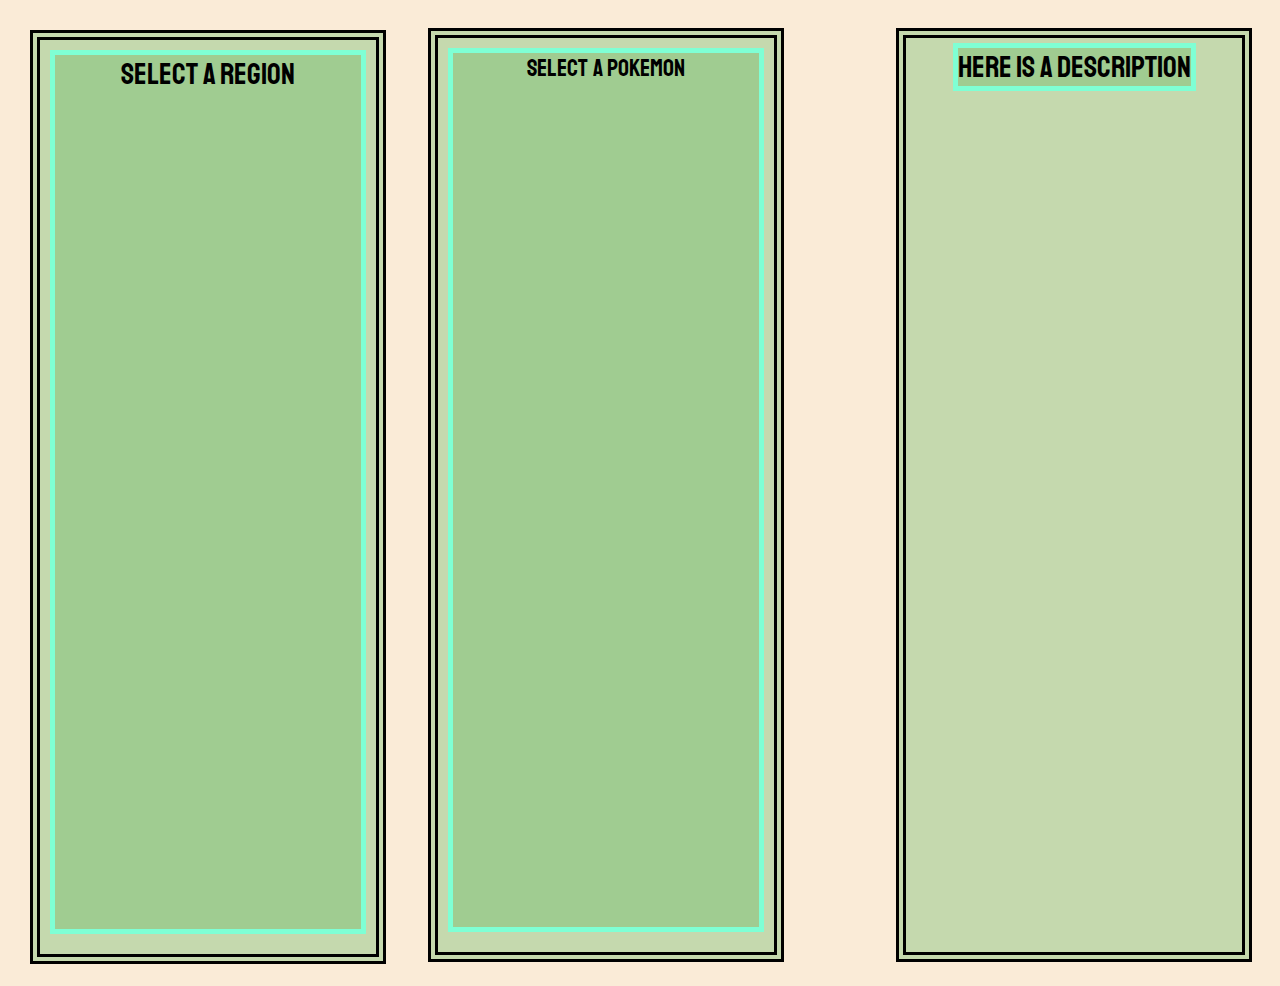
<file: index.html>
<DOCTYPE html>
    
    <html>
        <head>
         <link href="style.css"type="text/css" rel="stylesheet"/>
            <link href="https://fonts.googleapis.com/css?family=Staatliches&display=swap" rel="stylesheet">
            <style>
            span{
                border:5px solid aquamarine;
                background-color: bisque;
                 background: rgba(76, 175, 80, 0.3)
                }
            </style>
    
        </head>
        
        <body>
            <div class="Regions" ><span>Select a Region</span></div>
            
            
            <div class= "PokNames"><span>Select a Pokemon</span></div>
                
            <div class= "Description"><span>Here is a description</span></div>
        
         
            
    <script src="https://d3js.org/d3.v5.min.js"></script>
            
    <script src= "java.js"> </script> 
        
        </body>
    </html>
</file>
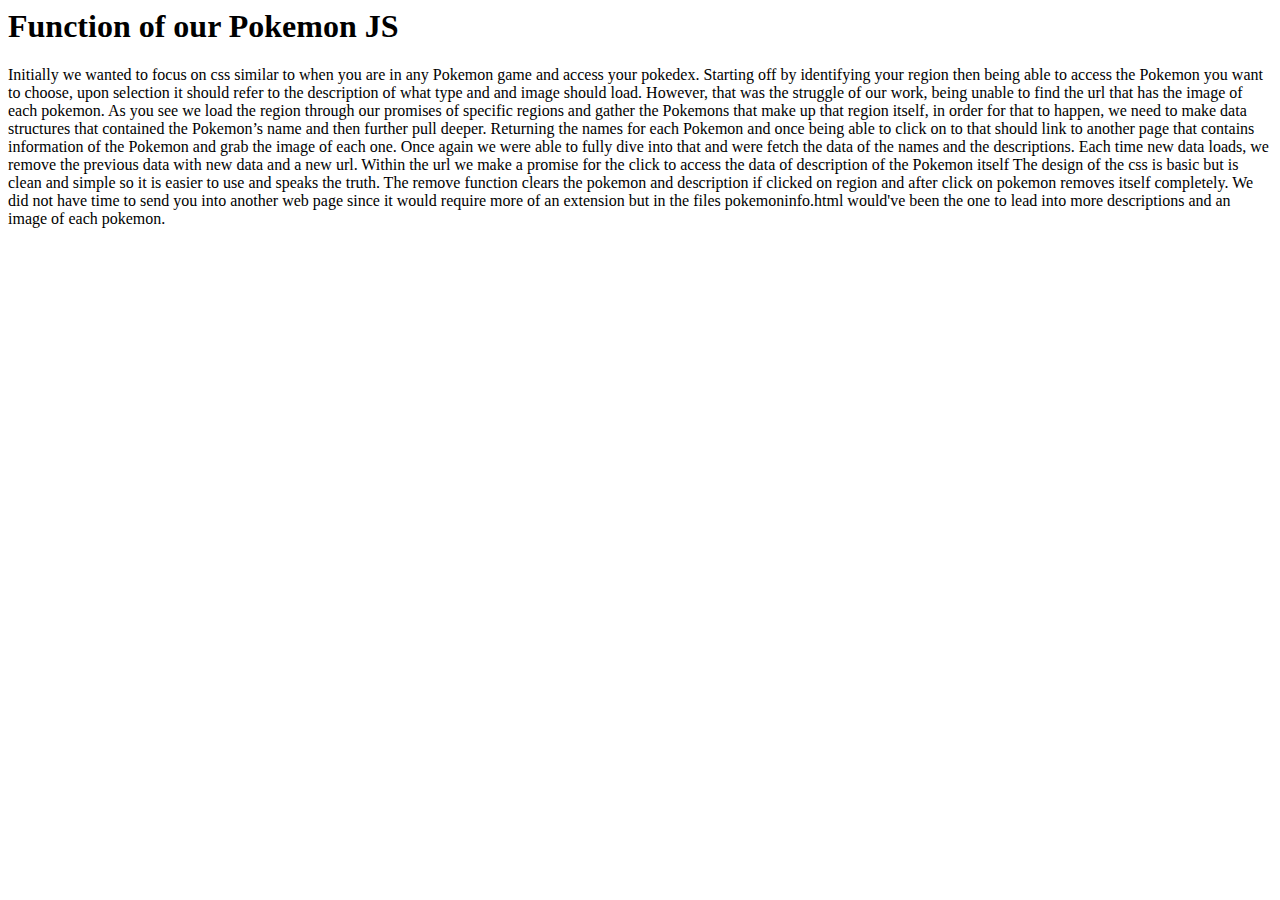
<file: notes.html>
<html>
<head></head>
<body>
<h1>Function of our Pokemon JS</h1>
<p>Initially we wanted to focus on css similar to when you are in any Pokemon game and access your pokedex. Starting off by identifying your region then being able to access the Pokemon you want to choose, upon selection it should refer to the description of what type and and image should load. However, that was the struggle of our work, being unable to find the url that has the image of each pokemon. As you see we load the region through our promises of specific regions and gather the Pokemons that make up that region itself, in order for that to happen, we need to make data structures that contained the Pokemon’s name and then further pull deeper. Returning the names for each Pokemon and once being able to click on to that should link to another page that contains information of the Pokemon and grab the image of each one. Once again we were able to fully dive into that and were fetch the data of the names and the descriptions. Each time new data loads, we remove the previous data with new data and a new url. Within the url we make a promise for the click to access the data of description of the Pokemon itself The design of the css is basic but is clean and simple so it is easier to use and speaks the truth. The remove function clears the pokemon and description if clicked on region and after click on pokemon removes itself completely. We did not have time to send you into another web page since it would require more of an extension but in the files pokemoninfo.html would've been the one to lead into more descriptions and an image of each pokemon.</p>
    </body>
    </html>
</file>
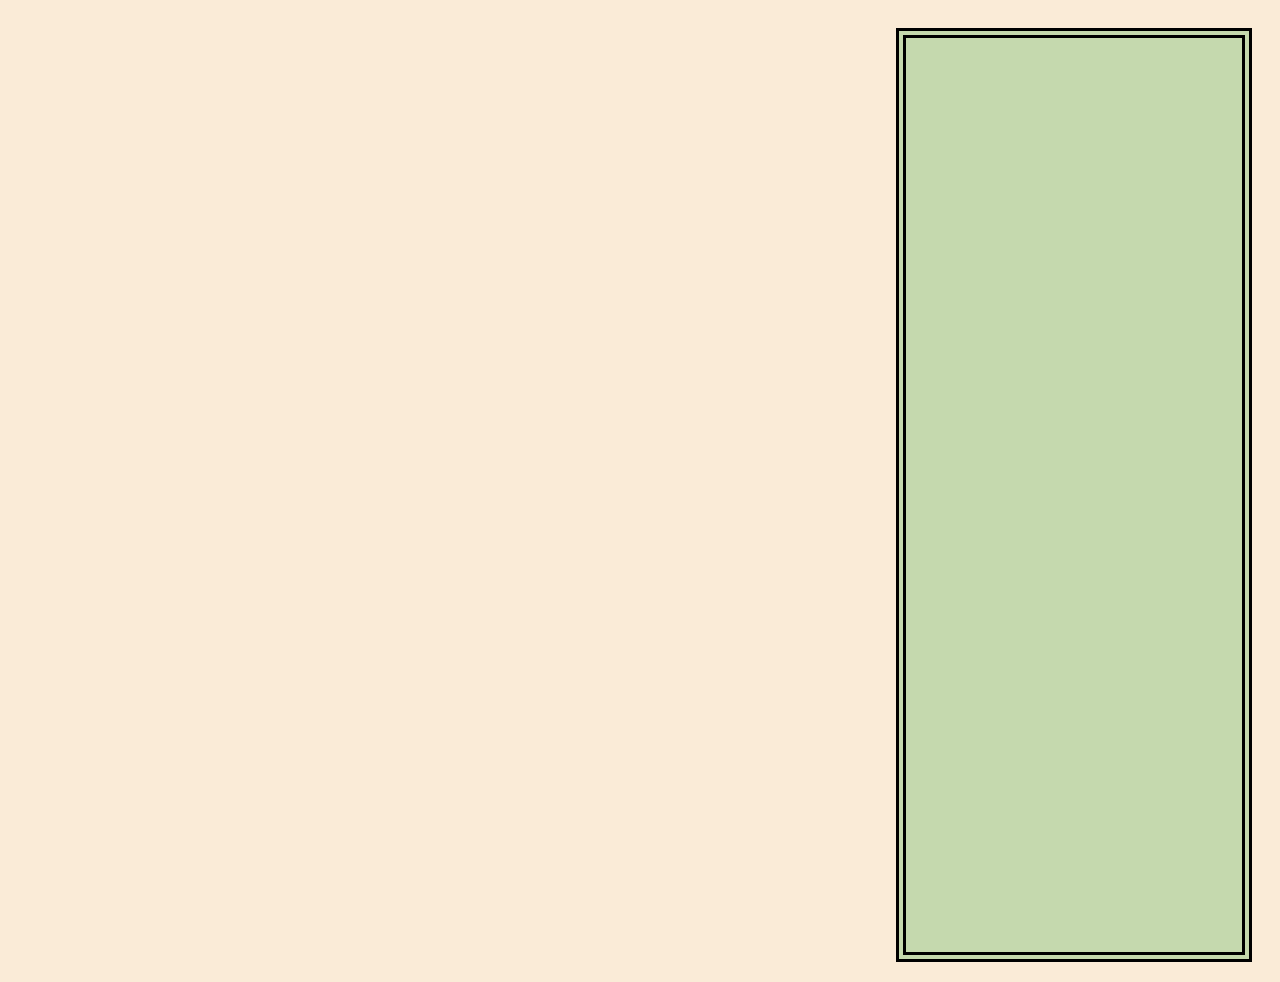
<file: pokemoninfo.html>
<html>
        <head>
         <link href="style.css"type="text/css" rel="stylesheet"/>
    
        </head>
        <body>
            
            <div class= "pokInfo">
                <div class="NameImage"></div>
                <div class="Type"></div>
                <div class="Description"></div>
            </div>
            
               <script src="https://d3js.org/d3.v5.min.js"></script>
    <script src= "java.js"> </script> 
        </body>
</html>
</file>
<file: style.css>
body{
    background-color:antiquewhite;
<<<<<<< HEAD
    background-image: url("pokeball.jpg")
=======
    background: url(pokeball.jpg)
>>>>>>> origin
    
    
}

.Regions{
  padding: 10px 10px 20px 10px;
  border: 10px solid black;
  margin: 22px;
  background-color: lightgrey;
    border-style: double;
  display: grid;
  grid-template-columns: auto ;
  height: 100%;
    width: 25%;
    text-align: center;
    float:left;
    clear: left;
    background: rgba(76, 175, 80, 0.3);
   font-family: 'Staatliches', cursive;
    font-size: 30px;
  
}

.PokNames{
  padding:
  10px 10px 20px 10px;
  margin: 20px;
  border: 10px solid black;
  background-color: white;
   border-style: double;
  display: grid;
  grid-template-columns: auto ;
  height: 100%;
  width: 25%;
  float: left;
  text-align: center;
  overflow:auto;
  background-color: lightgrey;
  background: rgba(76, 175, 80, 0.3);
font-family: 'Staatliches', cursive;
    font-size: 24px; 
}

.Description{
  padding:
  10px 10px 20px 10px;
  margin: 20px;
  border: 10px solid black;
  background-color: white;
  border-style: double;
  text-align: center;
  height: 100%;
  width: 25%;
  float:right;
  background-color: lightgrey;
  background: rgba(76, 175, 80, 0.3);
    overflow:auto;
    font-family: 'Staatliches', cursive;
    font-size: 30px;
}
</file>
